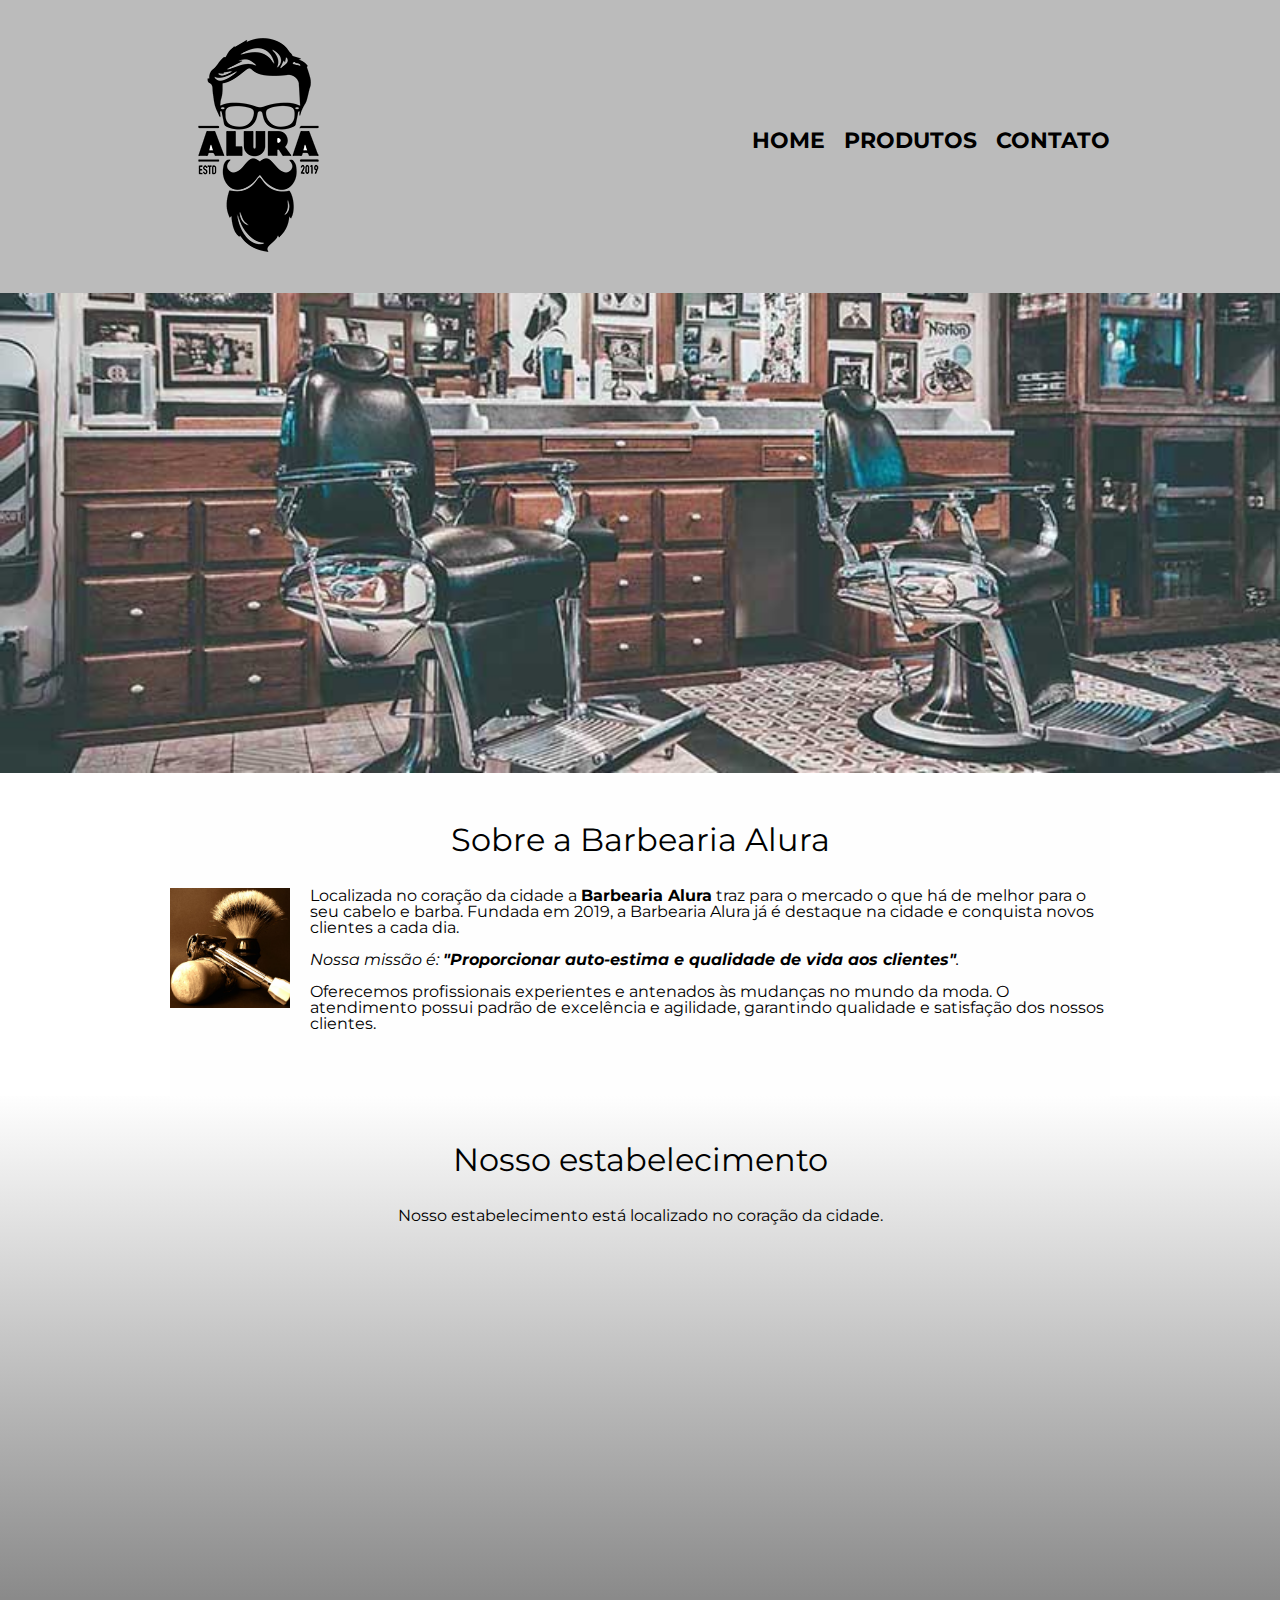
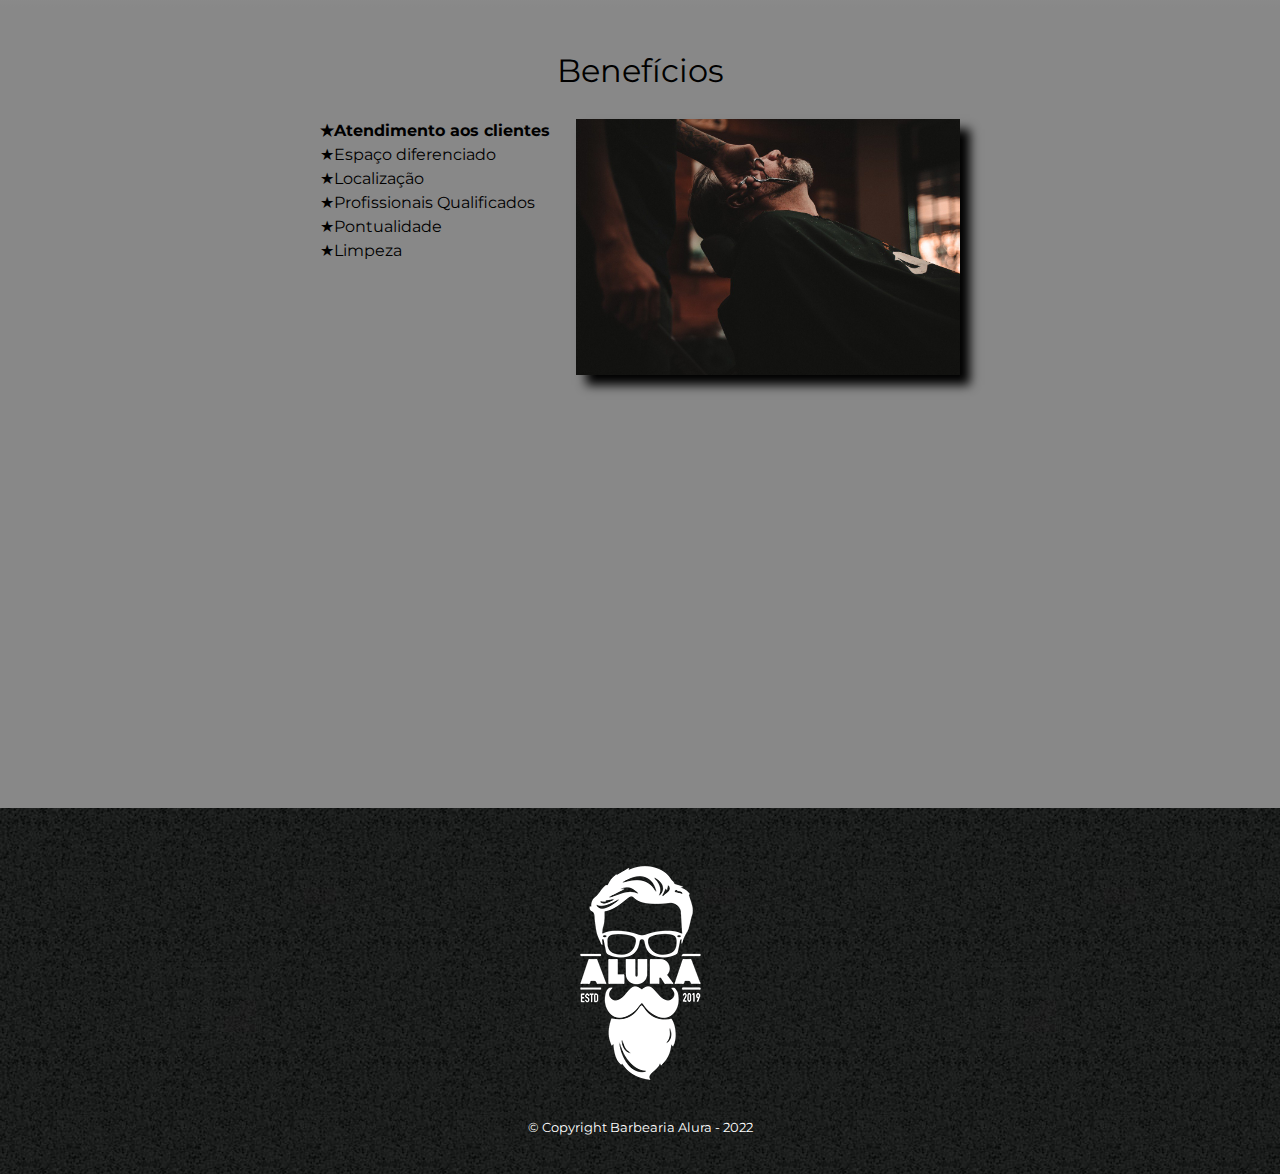
<file: index.html>
<!DOCTYPE html>
<html lang="pt-br">
	<head>
		<meta charset="UTF-8">
        <meta name="viewport" content="width=device-width">
		<title>Barbearia Alura</title>
		<link rel="stylesheet" href="reset.css">
        <link rel="stylesheet" href="style.css">
        <link href="https://fonts.googleapis.com/css2?family=Montserrat&display=swap" rel="stylesheet">

	</head>

	<body>
        <header>
            <div class="caixa">
                <h1><img src="img/logo.png"></h1>

                <nav>
                    <ul>
                        <li><a href="index.html">Home</a></li>
                        <li><a href="produtos.html">Produtos</a></li>
                        <li><a href="contato.html">Contato</a></li>
                    </ul>
                </nav>
            </div>
        </header>

        <img class="banner" src="img/banner.jpg">

        <main>
        <section class="principal">
             <h2 class="titulo-principal">Sobre a Barbearia Alura</h2>

             <img class="utensilios" src="img/utensilios.jpg" alt="Utensilios de um barbeiro.">
        
            <p>Localizada no coração da cidade a <strong>Barbearia Alura</strong> traz para o mercado 
            o que há de melhor para o seu cabelo e barba. Fundada em 2019, a Barbearia Alura já é destaque
            na cidade e conquista novos clientes a cada dia.</p>
    
            <p id="missao"><em>Nossa missão é: <strong>"Proporcionar auto-estima e qualidade
            de vida aos clientes"</strong>.</em></p>

            <p>Oferecemos profissionais experientes e antenados às mudanças no mundo da moda. O atendimento
            possui padrão de excelência e agilidade, garantindo qualidade e satisfação dos nossos
            clientes.</p>
            </section>

            <section class="mapa">
                <h3 class="titulo-principal">Nosso estabelecimento</h3>
                <p>Nosso estabelecimento está localizado no coração da cidade.</p>

                <div class="mapa-conteudo">
                    <iframe src="https://www.google.com/maps/embed?pb=!1m18!1m12!1m3!1d29254.
                229817104813!2d-46.66049245171361!3d-23.57638928567876!2m3!1f0!2f0!3f0!3
                m2!1i1024!2i768!4f13.1!3m3!1m2!1s0x94ce5a2b2ed7f3a1%3A0xab35da2f5ca62674!
                2sAlura%20-%20Escola%20Online%20de%20Tecnologia!5e0!3m2!1spt-BR!2sbr!4v16
                69137068810!5m2!1spt-BR!2sbr" width="100%" height="300" style="border:0;" 
                allowfullscreen="" loading="lazy" referrerpolicy="no-referrer-when-downgrade"></iframe>
                </div>
            </section>

        <section class="beneficios">
            <h3 class="titulo-principal">Benefícios</h3>

            <div class="conteudo-beneficios">
                <ul class="lista-beneficios">
                    <li class="itens">Atendimento aos clientes</li>
                    <li class="itens">Espaço diferenciado</li>
                    <li class="itens">Localização</li>
                    <li class="itens">Profissionais Qualificados</li>
                    <li class="itens">Pontualidade</li>
                    <li class="itens">Limpeza</li>
                </ul><img src="img/beneficios.jpg" class="imagem-beneficios">
            </div>

            <div class="video">
                <iframe width="100%" height="315" src="https://www.youtube.com/embed/wcVVXUV0YUY"
            frameborder="0" allow="accelerometer; autoplay; encrypted-media; gyroscope;
            picture-in-picture" allowfullscreen></iframe>
            </div>
        </section>
        </main>
        <footer>
            <img src="img/logo-branco.png">
            <p class="copyright">&copy; Copyright Barbearia Alura - 2022</p>
        </footer>
	</body>
</html>
</file>
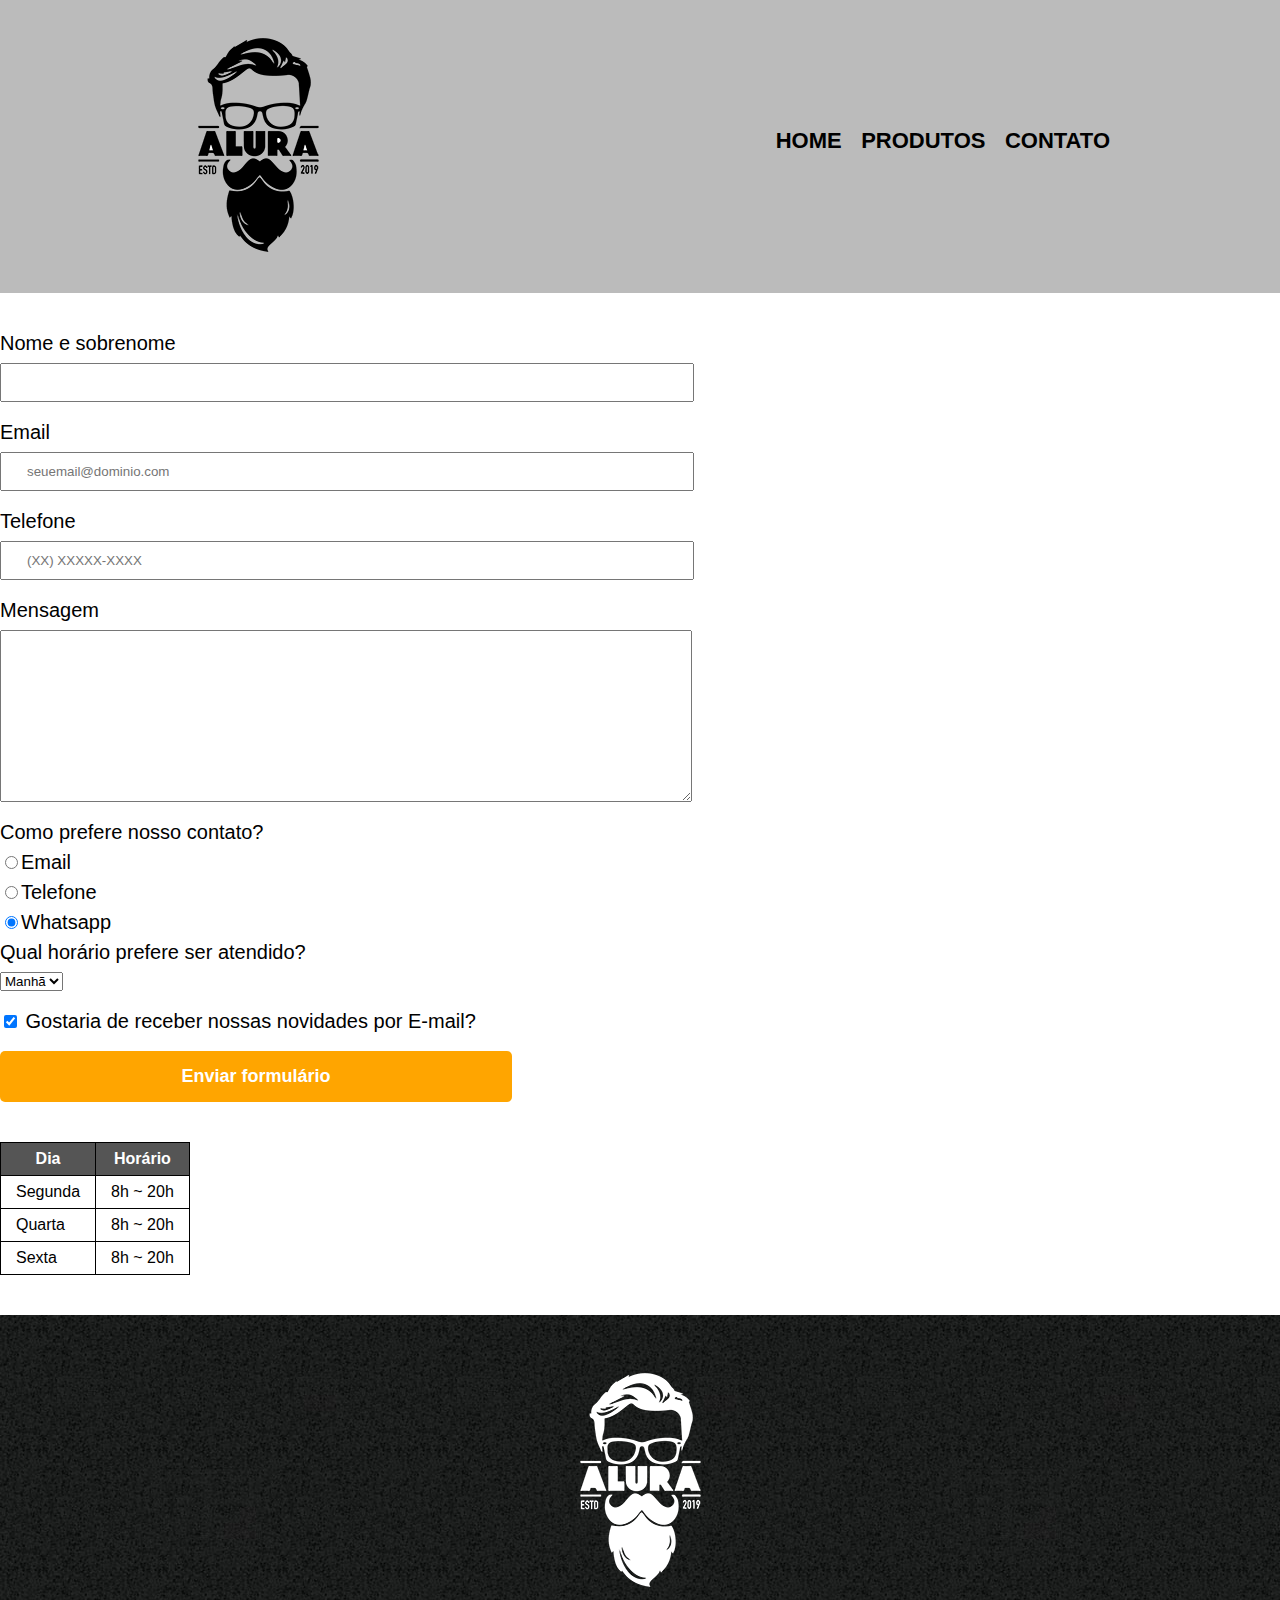
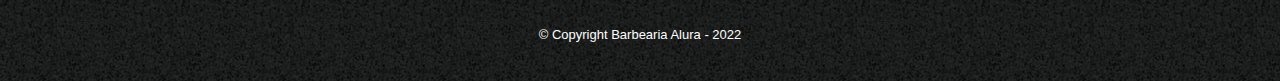
<file: contato.html>
<!DOCTYPE html>
<html lang="pt-br">
    <head>
        <meta charset="UTF-8">
        <title>Contato - Barbearia Alura</title>

        <link rel="stylesheet" href="reset.css">
        <link rel="stylesheet" href="style.css">
    </head>

    <body>
        <header>
            <div class="caixa">
                <h1><img src="img/logo.png" alt="Logo da Barbearia Alura"></h1>

                <nav>
                    <ul>
                        <li><a href="index.html">Home</a></li>
                        <li><a href="produtos.html">Produtos</a></li>
                        <li><a href="contato.html">Contato</a></li>
                    </ul>
                </nav>
            </div>
        </header>

        <main>
            <form>
                <label for="nomesobrenome">Nome e sobrenome</label>
                <input type="text" id="nomesobrenome" class="input-padrao" required>

                <label for="email">Email</label>
                <input type="email" id="email"class="input-padrao"required 
                placeholder="seuemail@dominio.com">

                <label for="telefone">Telefone</label>
                <input type="tel" id="telefone"class="input-padrao"required 
                placeholder="(XX) XXXXX-XXXX">

                <label for="mensagem">Mensagem</label>
                <textarea cols="70" rows="10" id="mensagem"class="input-padrao"required></textarea>

            <fieldset>
                <legend>Como prefere nosso contato?</legend>

                <label for="radio-email"><input type="radio" name="contato" value="email"
                id="radio-email">Email</label>

                <label for="radio-telefone"><input type="radio" name="contato" value="telefone"
                id="radio-telefone">Telefone</label>

                <label for="radio-whatsapp"><input type="radio" name="contato" value="whatsapp"
                id="radio-whatsapp" checked>Whatsapp</label>
            </fieldset>

        <fieldset>
            <legend>Qual horário prefere ser atendido?</legend>
            <select>
                <option>Manhã</option>
                <option>Tarde</option>
                <option>Noite</option>
            </select>
        </fieldset>

            <label class="checkbox"><input type="checkbox" checked>
            Gostaria de receber nossas novidades por E-mail?</label>

                <input type="submit" value="Enviar formulário" class="enviar">
            </form>

            <table>
                <thead>
                <tr>
                    <th>Dia</th>
                    <th>Horário</th>
                </tr>
                </thead>
                <tbody>
                <tr>
                    <td>Segunda</td>
                    <td>8h ~ 20h</td>
                </tr>
                <tr>
                    <td>Quarta</td>
                    <td>8h ~ 20h</td>
                </tr>
                <tr>
                    <td>Sexta</td>
                    <td>8h ~ 20h</td>
                </tr>
            </tbody>
            </table>

        </main>

        <footer>
            <img src="img/logo-branco.png" alt="Logo da Barbearia Alura">
            <p class="copyright">&copy; Copyright Barbearia Alura - 2022</p>
        </footer>
    </body>
</html>
</file>
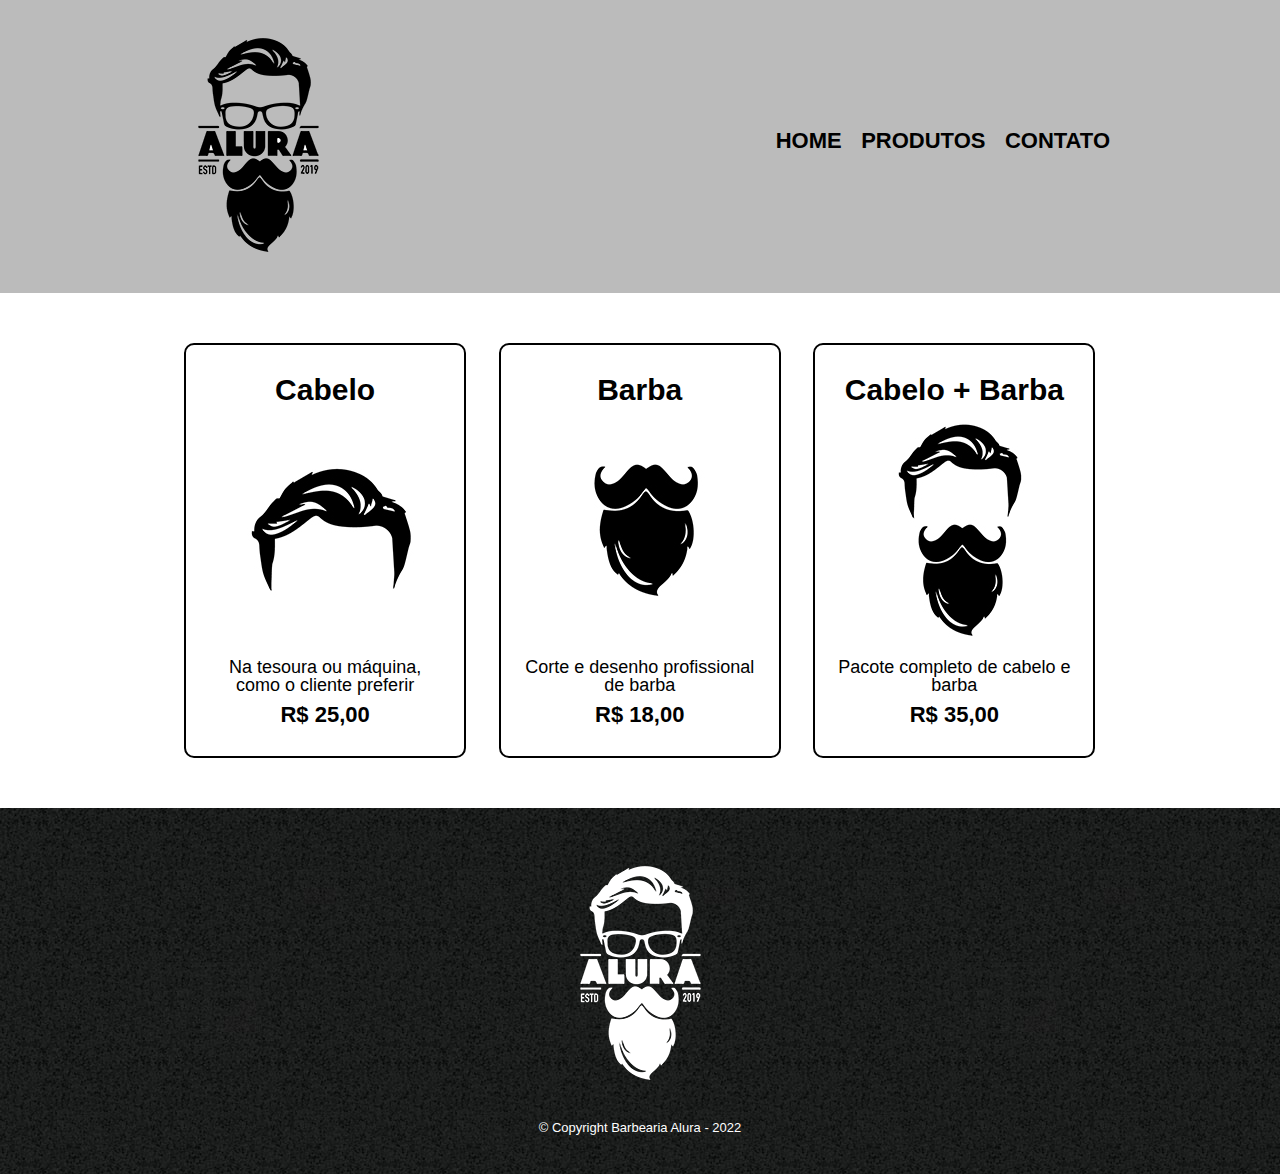
<file: produtos.html>
<!DOCTYPE html>
<html lang="pt-br">
    <head>
        <meta charset="UTF-8">
        <title>Produtos - Barbearia Alura</title>

        <link rel="stylesheet" href="reset.css">
        <link rel="stylesheet" href="style.css">
    </head>

    <body>
        <header>
            <div class="caixa">
                <h1><img src="img/logo.png"></h1>

                <nav>
                    <ul>
                        <li><a href="index.html">Home</a></li>
                        <li><a href="produtos.html">Produtos</a></li>
                        <li><a href="contato.html">Contato</a></li>
                    </ul>
                </nav>
            </div>
        </header>

        <main>
            <ul class="produtos">
                <li>
                    <h2>Cabelo</h2>
                    <img src="img/cabelo.jpg">
                    <p class="produto-descricao">Na tesoura ou máquina, como o cliente preferir</p>
                    <p class="produto-preco">R$ 25,00</p>
                </li>
                <li>
                    <h2>Barba</h2>
                    <img src="img/barba.jpg">
                    <p class="produto-descricao">Corte e desenho profissional de barba</p>
                    <p class="produto-preco">R$ 18,00</p>
                </li>
                <li>
                    <h2>Cabelo + Barba</h2>
                    <img src="img/cabelo+barba.jpg">
                    <p class="produto-descricao">Pacote completo de cabelo e barba</p>
                    <p class="produto-preco">R$ 35,00</p>
                </li>
            </ul>
        </main>

        <footer>
            <img src="img/logo-branco.png">
            <p class="copyright">&copy; Copyright Barbearia Alura - 2022</p>
        </footer>
    </body>
</html>
</file>
<file: style.css>
body {
    font-family: 'Montserrat', sans-serif;
}

header{
    background: #bbbbbb;
    padding: 20px 0;
}

.caixa{
    position: relative;
    width: 940px;
    margin: 0 auto;
}

nav{
    position: absolute;
    top: 110px;
    right: 0;
}

nav li{
    display: inline;
    margin: 0 0 0 15px;
}

nav a{
    text-transform: uppercase;
    color: #000000;
    font-weight: bold;
    font-size: 22px;
    text-decoration: none;
}

nav a:hover {
    color: #c78c19;
    text-decoration: underline;
}

.produtos{
    width: 940px;
    margin: 0 auto;
    padding: 50px 0;
}

.produtos li{
    display: inline-block;
    text-align: center;
    width: 30%;
    vertical-align: top;
    margin: 0 1.5%;
    padding: 30px 20px;
    box-sizing: border-box;
    border: 2px solid #000000;
    border-radius: 10px;
}

.produtos li:hover {
    border-color: #c78c19;
}

.produtos li:active {
    border-color: #088c19;
}

.produtos li:hover h2 {
    font-size: 34px;
}

.produtos h2{
    font-size: 30px;
    font-weight: bold;
}

.produto-descricao{
    font-size: 18px;
}

.produto-preco{
    font-size: 22px;
    font-weight: bold;
    margin: 10px 0 0;
}

footer {
    text-align: center;
    background: url("img/bg.jpg");
    padding: 40px 0;
}

.copyright {
    color: #ffffff;
    font-size: 13px;
    margin: 20px 0 0;
}

main {

}

form {
    margin: 40px 0;
}

form label, form legend {
    display: block;
    font-size: 20px;
    margin: 0 0 10px;
}

.input-padrao {
    display: block;
    margin: 0 0 20px;
    padding: 10px 25px;
    width: 50%;
}

.checkbox {
    margin: 20px 0;
}

.enviar {
    width: 40%;
    padding: 15px 0;
    background: orange;
    color: white;
    font-weight: bold;
    font-size: 18px;
    border: none;
    border-radius: 5px;
    cursor: pointer;
    transition: 1s all;
}

.enviar:hover {
    background: darkorange;
    transform: scale(1.2);
}

table {
    margin: 20px 0 40px;
}

thead {
    background: #555555;
    color: white;
    font-weight: bold;
}

td, th {
    border: 1px solid #000000;
    padding: 8px 15px; 
}

/* CSS da página inicial */
.banner {
    width: 100%;
}

.titulo-principal {
    text-align: center;
    font-size: 2em;
    margin: 0 0 1em;
    clear: left;
}

.principal {
    padding: 3em 0;
    background: #fefefe;
    width: 940px;
    margin: 0 auto;
}

.principal p {
    margin: 0 0 1em;
}

.principal strong {
    font-weight: bold;
}

.principal em {
    font-style: italic; 
}

.utensilios {
    width: 120px;
    float: left;
    margin: 0 20px 20px 0;
}

.mapa {
    padding: 3em 0;
    background: linear-gradient(#fefefe, #888888)
}

.mapa-conteudo {
    width: 940px;
    margin: 0 auto;
}

.mapa p {
    margin: 0 0 2em;
    text-align: center;
}

.beneficios {
    padding: 3em 0;
    background: #888888;
}

.conteudo-beneficios {
    width: 640px;
    margin: 0 auto;
}

.lista-beneficios {
    width: 40%;
    display: inline-block;
    vertical-align: top;
}

.itens {
    line-height: 1.5;
}

.itens:before {
    content: "★";
}

.itens:first-child {
    font-weight: bold;
}

.imagem-beneficios {
    width: 60%;
    opacity: 1;
    transition: 400ms;
    box-shadow: 10px 10px 10px 0 #000000;
}

.imagem-beneficios:hover {
    opacity: 0.3;
}

.video {
    width: 560px;
    margin: 2em auto;
}

@media screen and (max-width: 480px) {
    .caixa, .principal, .conteudo-beneficios, .mapa-conteudo, .video {
        width: auto;
    }

    h1 {
        text-align:center;
    }

    nav {
        position: static;
    }

    .lista-beneficios, .imagem-beneficios {
        width: 100%;
    }
}
</file>
